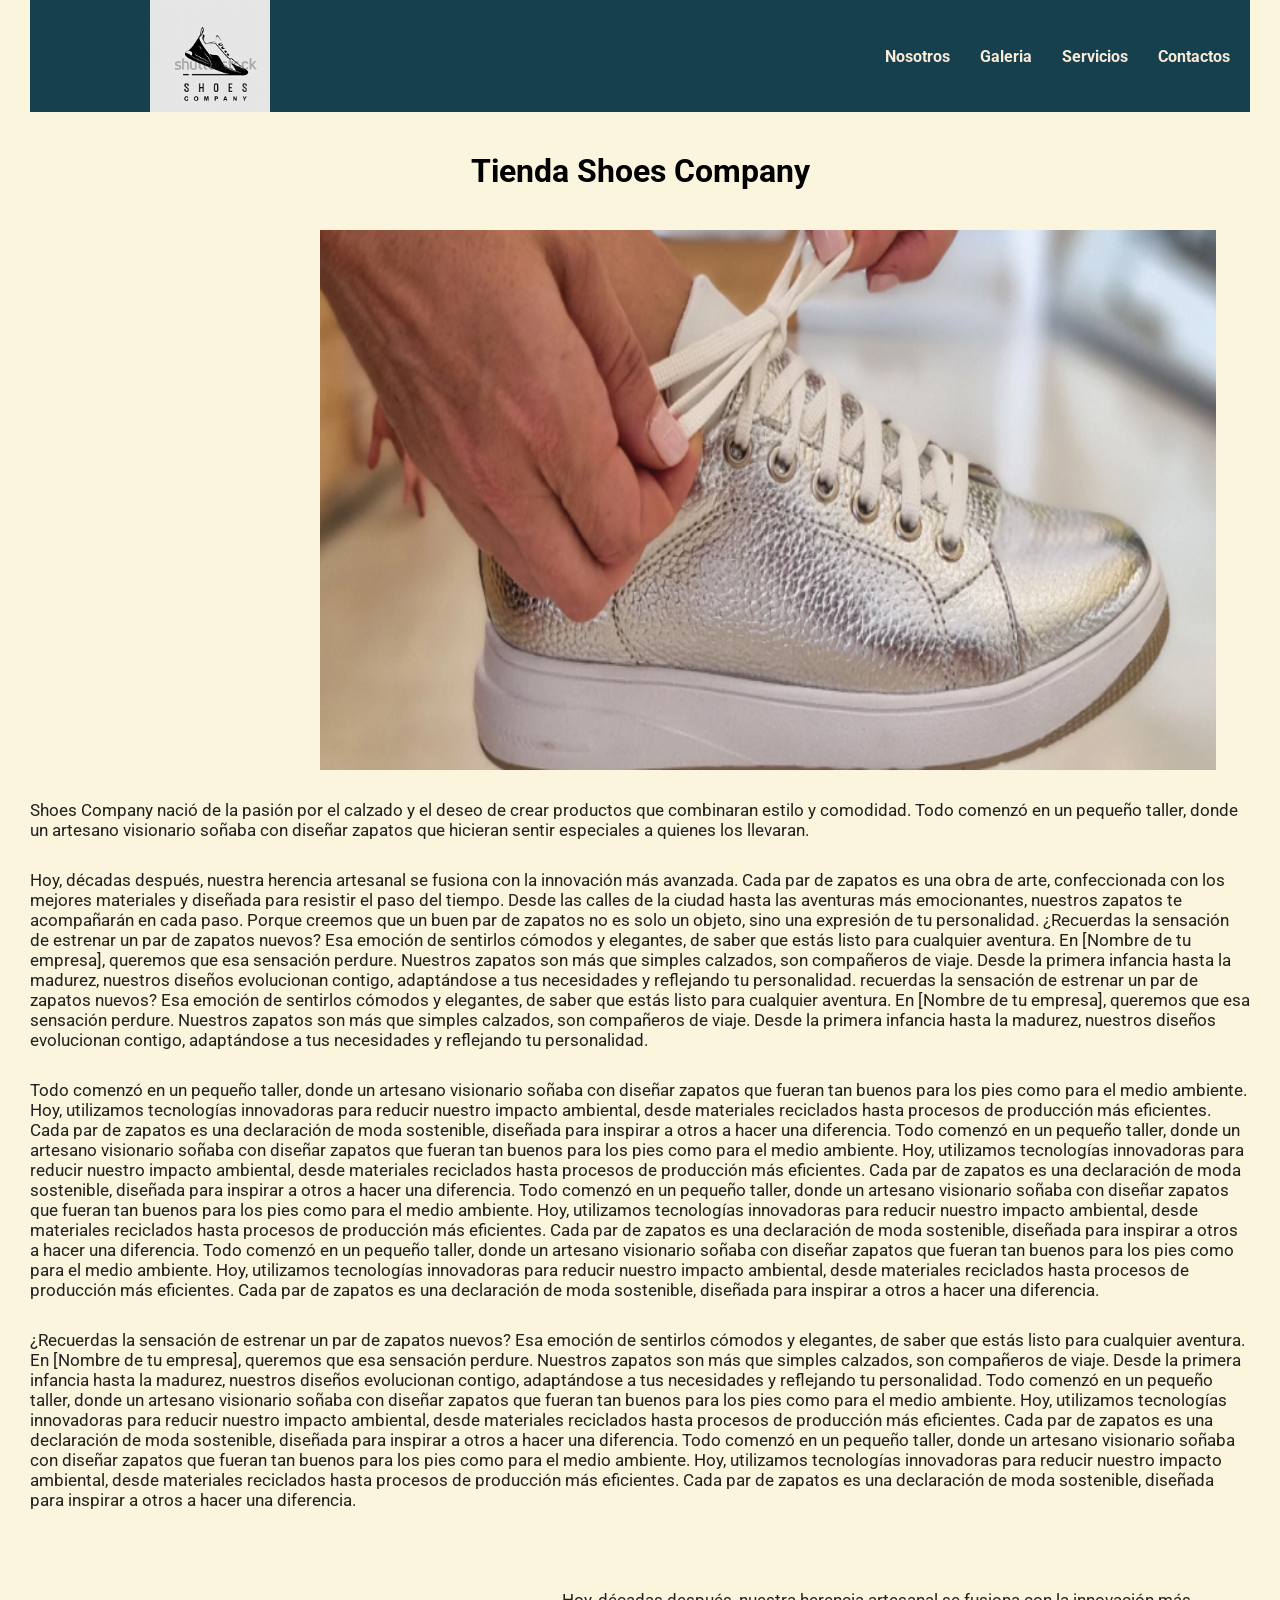
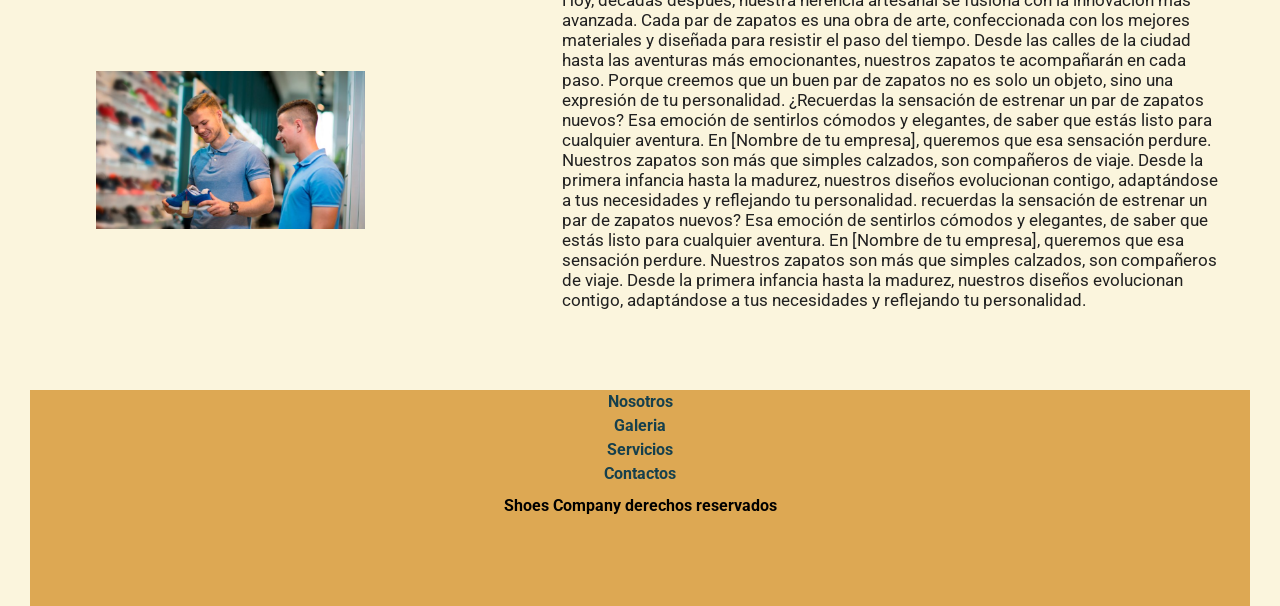
<file: index.html>
<html lang="en">
<head>
    <meta charset="UTF-8">
    <meta name="viewport" content="width=device-width, initial-scale=1.0">
    <title>Shoes Company</title>
    <link rel="stylesheet" href="./css/style.css">
    <link rel="preconnect" href="https://fonts.googleapis.com">
<link rel="preconnect" href="https://fonts.gstatic.com" crossorigin>
<link href="https://fonts.googleapis.com/css2?family=Roboto:ital,wght@0,100..900;1,100..900&display=swap" rel="stylesheet">
</head>
<body>
    <!-- Este es un nuevo Header con una barra de navegacion nueva -->
    <header> 
        <img class="logo" src="../img/logo.png" alt="Logo pagina" />
        <nav>
          <ul>
            <li><a href="./html/nosotros.html">Nosotros</a></li>
            <li><a href="./html/galeria.html">Galeria</a></li> 
            <li><a href="./html/servicios.html">Servicios</a></li>
            <li><a href="./html/contacto.html">Contactos</a></li>
          </ul>
        </nav>
      </header>
         
    </header>

    
    <main>
        <h1>Tienda Shoes Company</h1>
        <div>
            <img src="../img/image-home-1.png" alt="">
          </div>
        <p class="texto-contenido">Shoes Company  nació de la pasión por el calzado y el deseo de crear productos que combinaran estilo y comodidad. Todo comenzó en un pequeño taller, donde un artesano visionario soñaba con diseñar zapatos que hicieran sentir especiales a quienes los llevaran.</p>

            

        <p class="texto-contenido">Hoy, décadas después, nuestra herencia artesanal se fusiona con la innovación más avanzada. Cada par de zapatos es una obra de arte, confeccionada con los mejores materiales y diseñada para resistir el paso del tiempo. Desde las calles de la ciudad hasta las aventuras más emocionantes, nuestros zapatos te acompañarán en cada paso. Porque creemos que un buen par de zapatos no es solo un objeto, sino una expresión de tu personalidad. 
        ¿Recuerdas la sensación de estrenar un par de zapatos nuevos? Esa emoción de sentirlos cómodos y elegantes, de saber que estás listo para cualquier aventura. En [Nombre de tu empresa], queremos que esa sensación perdure. Nuestros zapatos son más que simples calzados, son compañeros de viaje. Desde la primera infancia hasta la madurez, nuestros diseños evolucionan contigo, adaptándose a tus necesidades y reflejando tu personalidad. recuerdas la sensación de estrenar un par de zapatos nuevos? Esa emoción de sentirlos cómodos y elegantes, de saber que estás listo para cualquier aventura. En [Nombre de tu empresa], queremos que esa sensación perdure. Nuestros zapatos son más que simples calzados, son compañeros de viaje. Desde la primera infancia hasta la madurez, nuestros diseños evolucionan contigo, adaptándose a tus necesidades y reflejando tu personalidad. </p>

            
            

        <p class="texto-contenido">Todo comenzó en un pequeño taller, donde un artesano visionario soñaba con diseñar zapatos que fueran tan buenos para los pies como para el medio ambiente. Hoy, utilizamos tecnologías innovadoras para reducir nuestro impacto ambiental, desde materiales reciclados hasta procesos de producción más eficientes. Cada par de zapatos es una declaración de moda sostenible, diseñada para inspirar a otros a hacer una diferencia. 
            Todo comenzó en un pequeño taller, donde un artesano visionario soñaba con diseñar zapatos que fueran tan buenos para los pies como para el medio ambiente. Hoy, utilizamos tecnologías innovadoras para reducir nuestro impacto ambiental, desde materiales reciclados hasta procesos de producción más eficientes. Cada par de zapatos es una declaración de moda sostenible, diseñada para inspirar a otros a hacer una diferencia.
            Todo comenzó en un pequeño taller, donde un artesano visionario soñaba con diseñar zapatos que fueran tan buenos para los pies como para el medio ambiente. Hoy, utilizamos tecnologías innovadoras para reducir nuestro impacto ambiental, desde materiales reciclados hasta procesos de producción más eficientes. Cada par de zapatos es una declaración de moda sostenible, diseñada para inspirar a otros a hacer una diferencia.
            Todo comenzó en un pequeño taller, donde un artesano visionario soñaba con diseñar zapatos que fueran tan buenos para los pies como para el medio ambiente. Hoy, utilizamos tecnologías innovadoras para reducir nuestro impacto ambiental, desde materiales reciclados hasta procesos de producción más eficientes. Cada par de zapatos es una declaración de moda sostenible, diseñada para inspirar a otros a hacer una diferencia. </p>

        <p class="texto-contenido"> ¿Recuerdas la sensación de estrenar un par de zapatos nuevos? Esa emoción de sentirlos cómodos y elegantes, de saber que estás listo para cualquier aventura. En [Nombre de tu empresa], queremos que esa sensación perdure. Nuestros zapatos son más que simples calzados, son compañeros de viaje. Desde la primera infancia hasta la madurez, nuestros diseños evolucionan contigo, adaptándose a tus necesidades y reflejando tu personalidad. 
            Todo comenzó en un pequeño taller, donde un artesano visionario soñaba con diseñar zapatos que fueran tan buenos para los pies como para el medio ambiente. Hoy, utilizamos tecnologías innovadoras para reducir nuestro impacto ambiental, desde materiales reciclados hasta procesos de producción más eficientes. Cada par de zapatos es una declaración de moda sostenible, diseñada para inspirar a otros a hacer una diferencia.
            Todo comenzó en un pequeño taller, donde un artesano visionario soñaba con diseñar zapatos que fueran tan buenos para los pies como para el medio ambiente. Hoy, utilizamos tecnologías innovadoras para reducir nuestro impacto ambiental, desde materiales reciclados hasta procesos de producción más eficientes. Cada par de zapatos es una declaración de moda sostenible, diseñada para inspirar a otros a hacer una diferencia.
           

        </p>
       
    
    </main>
    <section class="container">
        <div class="imagen-section">
            <img src="../img/imagen de pagina nosotros 1.png" alt="nosotros" srcset="">
           
        </div>
        <div class="contenido"><p class="texto-contenido">Hoy, décadas después, nuestra herencia artesanal se fusiona con la innovación más avanzada. Cada par de zapatos es una obra de arte, confeccionada con los mejores materiales y diseñada para resistir el paso del tiempo. Desde las calles de la ciudad hasta las aventuras más emocionantes, nuestros zapatos te acompañarán en cada paso. Porque creemos que un buen par de zapatos no es solo un objeto, sino una expresión de tu personalidad. 
            ¿Recuerdas la sensación de estrenar un par de zapatos nuevos? Esa emoción de sentirlos cómodos y elegantes, de saber que estás listo para cualquier aventura. En [Nombre de tu empresa], queremos que esa sensación perdure. Nuestros zapatos son más que simples calzados, son compañeros de viaje. Desde la primera infancia hasta la madurez, nuestros diseños evolucionan contigo, adaptándose a tus necesidades y reflejando tu personalidad. recuerdas la sensación de estrenar un par de zapatos nuevos? Esa emoción de sentirlos cómodos y elegantes, de saber que estás listo para cualquier aventura. En [Nombre de tu empresa], queremos que esa sensación perdure. Nuestros zapatos son más que simples calzados, son compañeros de viaje. Desde la primera infancia hasta la madurez, nuestros diseños evolucionan contigo, adaptándose a tus necesidades y reflejando tu personalidad. </p>
            </div>
               
    </section>

    <footer> <!-- se mejora el footer -->
        <ul>
            <li><a href="./html/nosotros.html">Nosotros</a></li>
            <li><a href="./html/galeria.html">Galeria</a></li> 
            <li><a href="./html/servicios.html">Servicios</a></li>
            <li><a href="./html/contacto.html">Contactos</a></li>
          </ul>
          <span> Shoes Company derechos reservados</span>
    </footer>
</body>

</html>
</file>
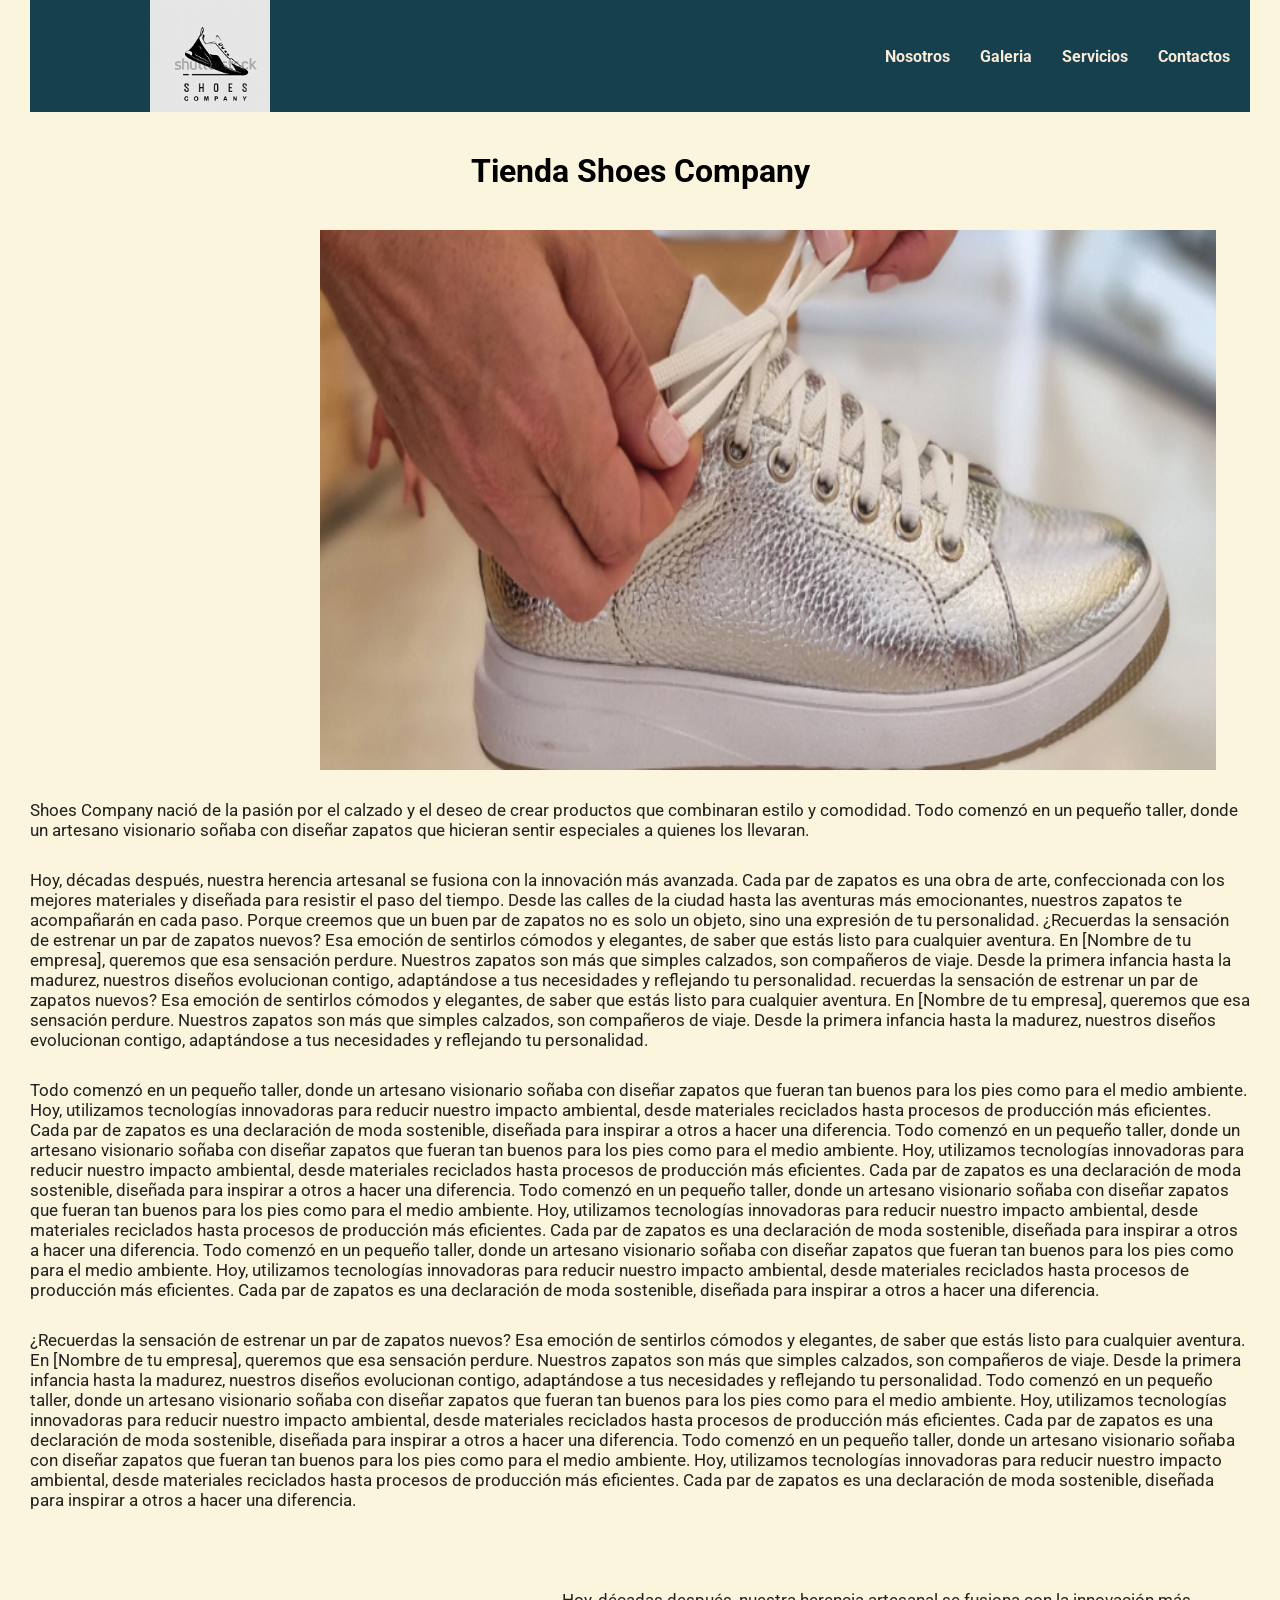
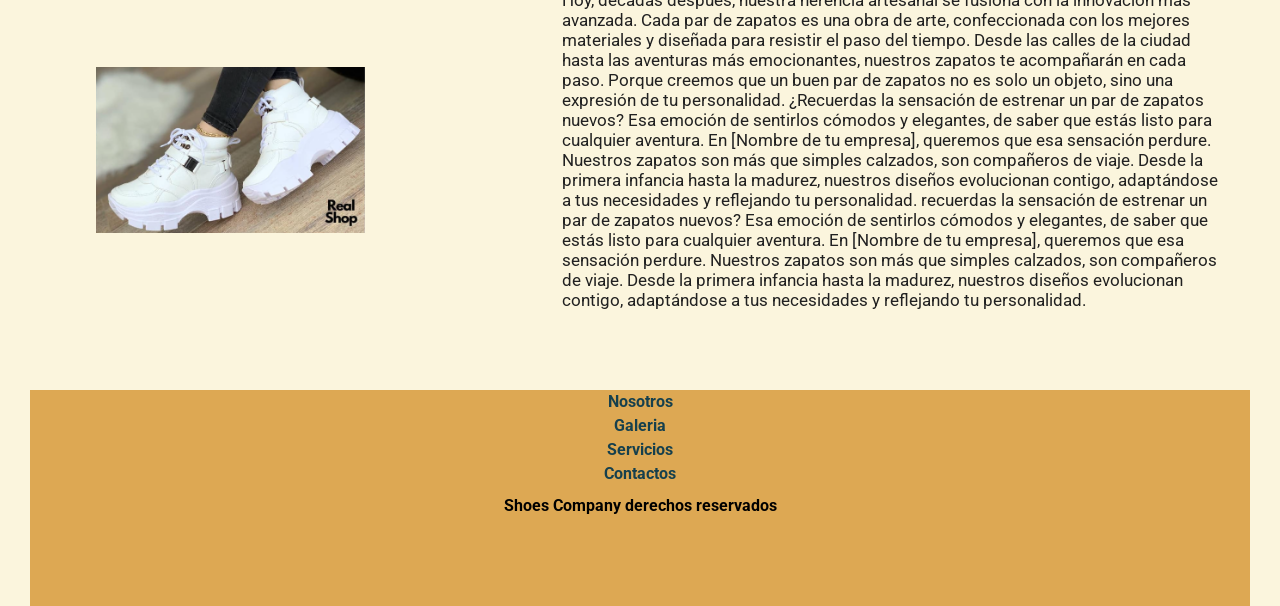
<file: entrega 2/index.html>
<html lang="en">
<head>
    <meta charset="UTF-8">
    <meta name="viewport" content="width=device-width, initial-scale=1.0">
    <title>Shoes Company</title>
    <link rel="stylesheet" href="./css/style.css">
    <link rel="preconnect" href="https://fonts.googleapis.com">
<link rel="preconnect" href="https://fonts.gstatic.com" crossorigin>
<link href="https://fonts.googleapis.com/css2?family=Roboto:ital,wght@0,100..900;1,100..900&display=swap" rel="stylesheet">
</head>
<body>
    <!-- Este es un nuevo Header con una barra de navegacion nueva -->
    <header> 
        <img class="logo" src="./img/logo.png" alt="Logo pagina" />
        <nav>
          <ul>
            <li><a href="./html/nosotros.html">Nosotros</a></li>
            <li><a href="./html/galeria.html">Galeria</a></li> 
            <li><a href="./html/servicios.html">Servicios</a></li>
            <li><a href="./html/contacto.html">Contactos</a></li>
          </ul>
        </nav>
      </header>
         
    </header>

    
    <main>
        <h1>Tienda Shoes Company</h1>
        <div>
            <img src="img/image-home-1.png" alt="">
          </div>
        <p class="texto-contenido">Shoes Company  nació de la pasión por el calzado y el deseo de crear productos que combinaran estilo y comodidad. Todo comenzó en un pequeño taller, donde un artesano visionario soñaba con diseñar zapatos que hicieran sentir especiales a quienes los llevaran.</p>

            

        <p class="texto-contenido">Hoy, décadas después, nuestra herencia artesanal se fusiona con la innovación más avanzada. Cada par de zapatos es una obra de arte, confeccionada con los mejores materiales y diseñada para resistir el paso del tiempo. Desde las calles de la ciudad hasta las aventuras más emocionantes, nuestros zapatos te acompañarán en cada paso. Porque creemos que un buen par de zapatos no es solo un objeto, sino una expresión de tu personalidad. 
        ¿Recuerdas la sensación de estrenar un par de zapatos nuevos? Esa emoción de sentirlos cómodos y elegantes, de saber que estás listo para cualquier aventura. En [Nombre de tu empresa], queremos que esa sensación perdure. Nuestros zapatos son más que simples calzados, son compañeros de viaje. Desde la primera infancia hasta la madurez, nuestros diseños evolucionan contigo, adaptándose a tus necesidades y reflejando tu personalidad. recuerdas la sensación de estrenar un par de zapatos nuevos? Esa emoción de sentirlos cómodos y elegantes, de saber que estás listo para cualquier aventura. En [Nombre de tu empresa], queremos que esa sensación perdure. Nuestros zapatos son más que simples calzados, son compañeros de viaje. Desde la primera infancia hasta la madurez, nuestros diseños evolucionan contigo, adaptándose a tus necesidades y reflejando tu personalidad. </p>

            
            

        <p class="texto-contenido">Todo comenzó en un pequeño taller, donde un artesano visionario soñaba con diseñar zapatos que fueran tan buenos para los pies como para el medio ambiente. Hoy, utilizamos tecnologías innovadoras para reducir nuestro impacto ambiental, desde materiales reciclados hasta procesos de producción más eficientes. Cada par de zapatos es una declaración de moda sostenible, diseñada para inspirar a otros a hacer una diferencia. 
            Todo comenzó en un pequeño taller, donde un artesano visionario soñaba con diseñar zapatos que fueran tan buenos para los pies como para el medio ambiente. Hoy, utilizamos tecnologías innovadoras para reducir nuestro impacto ambiental, desde materiales reciclados hasta procesos de producción más eficientes. Cada par de zapatos es una declaración de moda sostenible, diseñada para inspirar a otros a hacer una diferencia.
            Todo comenzó en un pequeño taller, donde un artesano visionario soñaba con diseñar zapatos que fueran tan buenos para los pies como para el medio ambiente. Hoy, utilizamos tecnologías innovadoras para reducir nuestro impacto ambiental, desde materiales reciclados hasta procesos de producción más eficientes. Cada par de zapatos es una declaración de moda sostenible, diseñada para inspirar a otros a hacer una diferencia.
            Todo comenzó en un pequeño taller, donde un artesano visionario soñaba con diseñar zapatos que fueran tan buenos para los pies como para el medio ambiente. Hoy, utilizamos tecnologías innovadoras para reducir nuestro impacto ambiental, desde materiales reciclados hasta procesos de producción más eficientes. Cada par de zapatos es una declaración de moda sostenible, diseñada para inspirar a otros a hacer una diferencia. </p>

        <p class="texto-contenido"> ¿Recuerdas la sensación de estrenar un par de zapatos nuevos? Esa emoción de sentirlos cómodos y elegantes, de saber que estás listo para cualquier aventura. En [Nombre de tu empresa], queremos que esa sensación perdure. Nuestros zapatos son más que simples calzados, son compañeros de viaje. Desde la primera infancia hasta la madurez, nuestros diseños evolucionan contigo, adaptándose a tus necesidades y reflejando tu personalidad. 
            Todo comenzó en un pequeño taller, donde un artesano visionario soñaba con diseñar zapatos que fueran tan buenos para los pies como para el medio ambiente. Hoy, utilizamos tecnologías innovadoras para reducir nuestro impacto ambiental, desde materiales reciclados hasta procesos de producción más eficientes. Cada par de zapatos es una declaración de moda sostenible, diseñada para inspirar a otros a hacer una diferencia.
            Todo comenzó en un pequeño taller, donde un artesano visionario soñaba con diseñar zapatos que fueran tan buenos para los pies como para el medio ambiente. Hoy, utilizamos tecnologías innovadoras para reducir nuestro impacto ambiental, desde materiales reciclados hasta procesos de producción más eficientes. Cada par de zapatos es una declaración de moda sostenible, diseñada para inspirar a otros a hacer una diferencia.
           

        </p>
       
    
    </main>
    <section class="container">
        <div class="imagen-section">
            <img src="/entrega 2/img/imagen-ome2.png" alt="zapas" srcset="">
           
        </div>
        <div class="contenido"><p class="texto-contenido">Hoy, décadas después, nuestra herencia artesanal se fusiona con la innovación más avanzada. Cada par de zapatos es una obra de arte, confeccionada con los mejores materiales y diseñada para resistir el paso del tiempo. Desde las calles de la ciudad hasta las aventuras más emocionantes, nuestros zapatos te acompañarán en cada paso. Porque creemos que un buen par de zapatos no es solo un objeto, sino una expresión de tu personalidad. 
            ¿Recuerdas la sensación de estrenar un par de zapatos nuevos? Esa emoción de sentirlos cómodos y elegantes, de saber que estás listo para cualquier aventura. En [Nombre de tu empresa], queremos que esa sensación perdure. Nuestros zapatos son más que simples calzados, son compañeros de viaje. Desde la primera infancia hasta la madurez, nuestros diseños evolucionan contigo, adaptándose a tus necesidades y reflejando tu personalidad. recuerdas la sensación de estrenar un par de zapatos nuevos? Esa emoción de sentirlos cómodos y elegantes, de saber que estás listo para cualquier aventura. En [Nombre de tu empresa], queremos que esa sensación perdure. Nuestros zapatos son más que simples calzados, son compañeros de viaje. Desde la primera infancia hasta la madurez, nuestros diseños evolucionan contigo, adaptándose a tus necesidades y reflejando tu personalidad. </p>
            </div>
               
    </section>

    <footer> <!-- se mejora el footer -->
        <ul>
            <li><a href="./html/nosotros.html">Nosotros</a></li>
            <li><a href="./html/galeria.html">Galeria</a></li> 
            <li><a href="./html/servicios.html">Servicios</a></li>
            <li><a href="./html/contacto.html">Contactos</a></li>
          </ul>
          <span> Shoes Company derechos reservados</span>
    </footer>
</body>

</html>
</file>
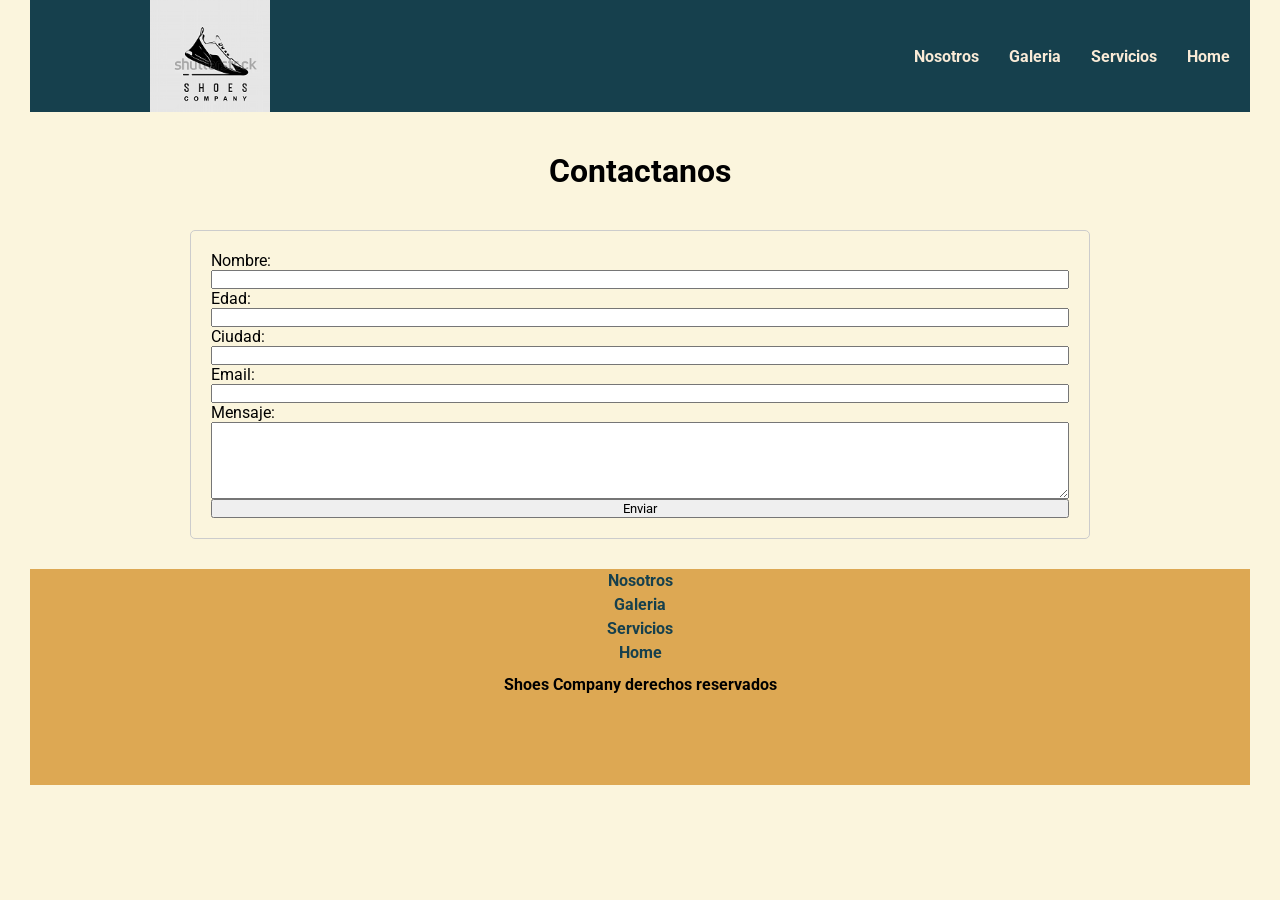
<file: html/contacto.html>
<html lang="en">
  <head>
    <meta charset="UTF-8" />
    <meta name="viewport" content="width=device-width, initial-scale=1.0" />
    <title>Contacto</title>
    <link rel="stylesheet" href="../css/style.css" />
    <link rel="preconnect" href="https://fonts.googleapis.com" />
    <link rel="preconnect" href="https://fonts.gstatic.com" crossorigin />
    <link
      href="https://fonts.googleapis.com/css2?family=Roboto:ital,wght@0,100..900;1,100..900&display=swap"
      rel="stylesheet"
    />
  </head>
  <body>
    <header>
      <img class="logo" src="../img/logo.png" alt="Logo pagina" />
      <nav>
        <ul>
          <li><a href="../html/nosotros.html">Nosotros</a></li>
          <li><a href="../html/galeria.html">Galeria</a></li>
          <li><a href="../html/servicios.html">Servicios</a></li>
          <li><a href="../index.html">Home</a></li>
        </ul>
      </nav>
    </header>

    <main>
      <h1>Contactanos</h1>
      <form action="submit.php" method="post">
        <label for="nombre">Nombre:</label>
        <input type="text" id="nombre" name="nombre" required />

        <label for="edad">Edad:</label>
        <input type="number" id="edad" name="edad" required />

        <label for="ciudad">Ciudad:</label>
        <input type="text" id="ciudad" name="ciudad" required />

        <label for="email">Email:</label>
        <input type="email" id="email" name="email" required />

        <label for="mensaje">Mensaje:</label>
        <textarea
          id="mensaje"
          name="mensaje"
          rows="5"
          cols="40"
          required
        ></textarea>

        <button type="submit">Enviar</button>
      </form>
    </main>
    <footer>
      <ul>
        <li><a href="../html/nosotros.html">Nosotros</a></li>
        <li><a href="../html/galeria.html">Galeria</a></li>
        <li><a href="../html/servicios.html">Servicios</a></li>
        <li><a href="../index.html">Home</a></li>
      </ul>
      <span> Shoes Company derechos reservados</span>
    </footer>
  </body>
</html>
</file>
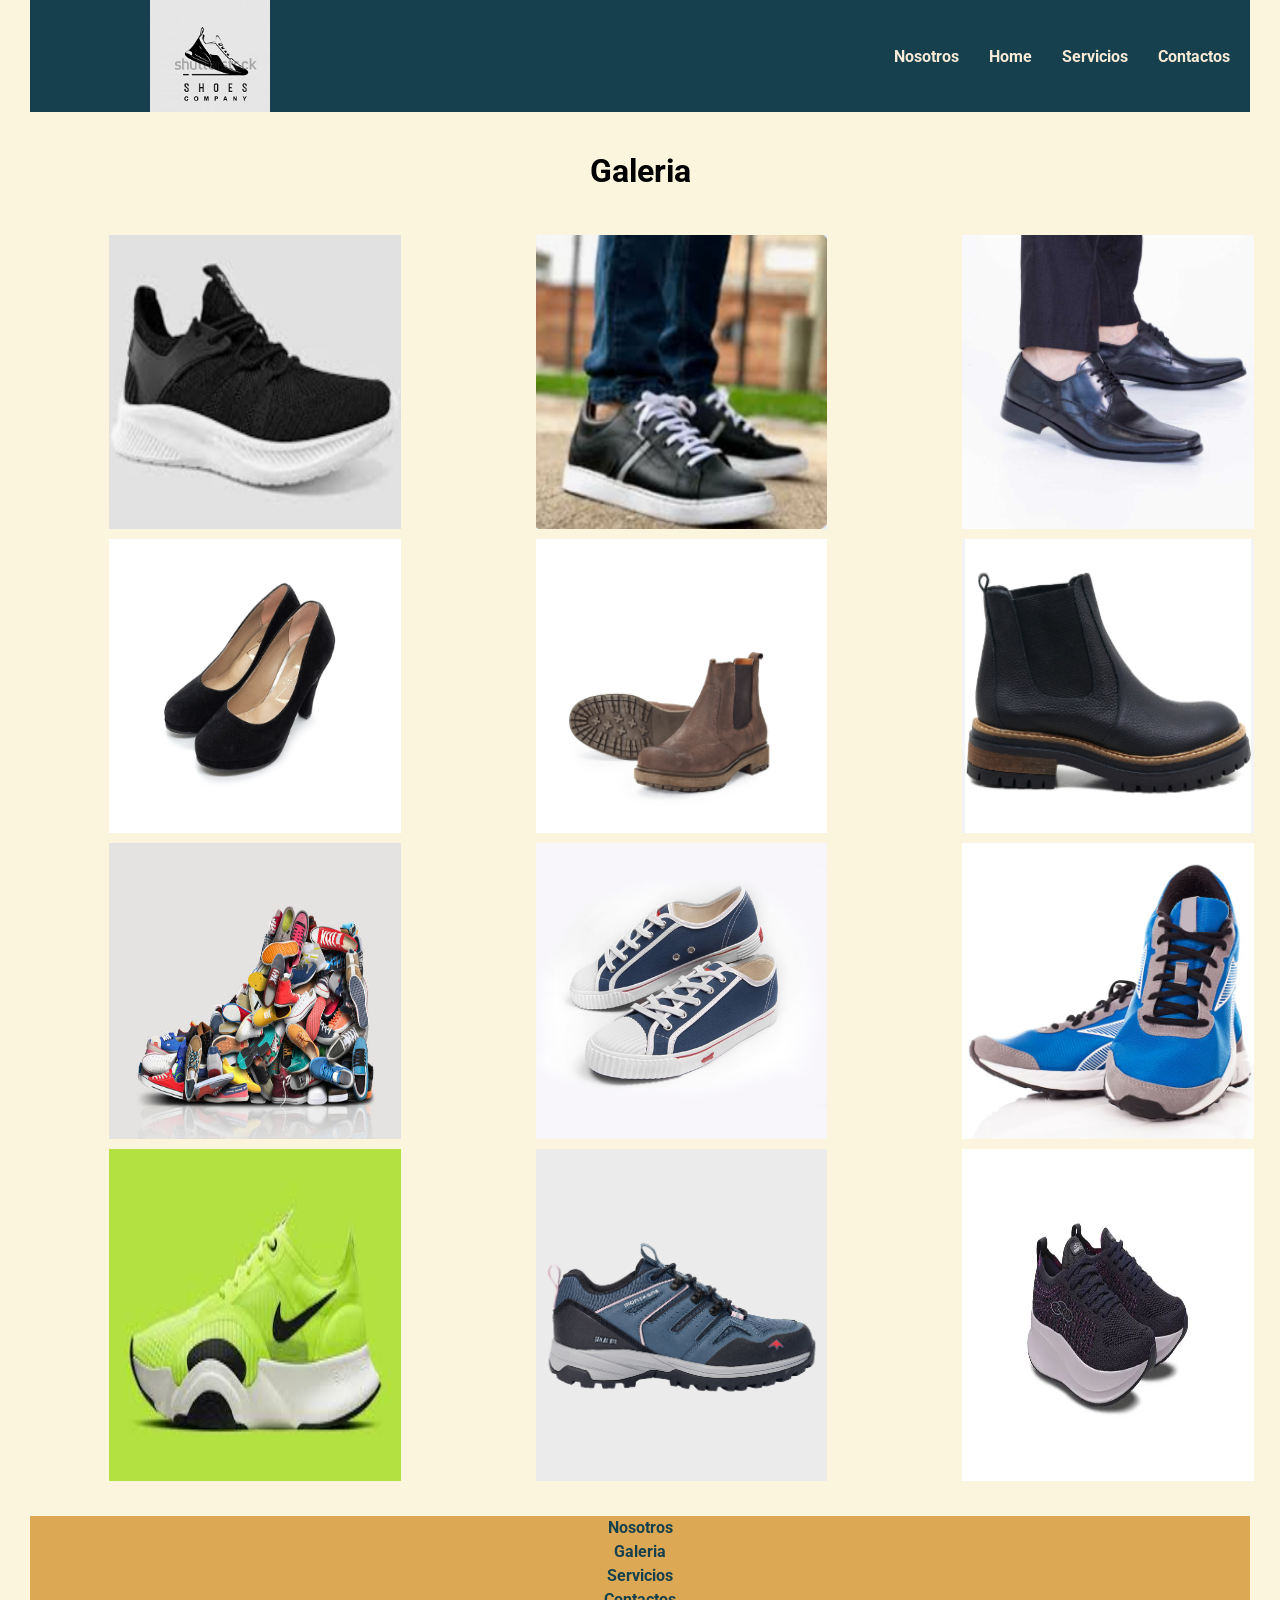
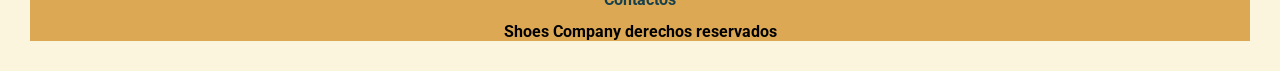
<file: html/galeria.html>
<!DOCTYPE html>
<html lang="en">
  <head>
    <meta charset="UTF-8" />
    <meta name="viewport" content="width=device-width, initial-scale=1.0" />
    <title>Galeria</title>
    <link rel="stylesheet" href="../css/style.css" />
    <link rel="preconnect" href="https://fonts.googleapis.com" />
    <link rel="preconnect" href="https://fonts.gstatic.com" crossorigin />
    <link
      href="https://fonts.googleapis.com/css2?family=Roboto:ital,wght@0,100..900;1,100..900&display=swap"
      rel="stylesheet"
    />
  </head>

  <body>
    <header>
      <img class="logo" src="../img/logo.png" alt="Logo pagina" />
      <nav>
        <ul>
          <li><a href="../html/nosotros.html">Nosotros</a></li>
          <li><a href="../index.html">Home</a></li>
          <li><a href="../html/servicios.html">Servicios</a></li>
          <li><a href="../html/contacto.html">Contactos</a></li>
        </ul>
      </nav>
    </header>

<h1>Galeria </h1>


    <section class="calzado">
        <div class="contenedor-grid">
            <article class="calzado-columna">
      <img src="../img/galeria-1.png"/>
    </article>
    
    
    <article class="calzado-columna">
        <img src="../img/galeria-2.png"/>
      </article>

      <article class="calzado-columna">
        <img src="../img/galeria-3.png"/>
      </article>


      <article class="calzado-columna">
        <img src="../img/galeria-4.png"/>
      </article>

      <article class="calzado-columna">
        <img src="../img/galeria-5.png"/>
      </article>

      <article class="calzado-columna">
        <img src="../img/galeria-6.png"/>
      </article>

      <article class="calzado-columna">
        <img src="../img/galeria-7.png"/>
      </article>

      <article class="calzado-columna">
        <img src="../img/galeria-8.png"/>
      </article>

      <article class="calzado-columna">
        <img src="../img/galeria-9.png"/>
      </article>

      <article class="calzado-columna">
        <img src="../img/galeria-10.png"/>
      </article>

      <article class="calzado-columna">
        <img src="../img/galeria-11.png"/>
      </article>

      <article class="calzado-columna">
        <img src="../img/galeria-12.png"/>
      </article>

    </article>
    </div>
    </section>
  </body>
  <footer>
    <ul>
      <li><a href="./html/nosotros.html">Nosotros</a></li>
      <li><a href="./html/galeria.html">Galeria</a></li>
      <li><a href="./html/servicios.html">Servicios</a></li>
      <li><a href="./html/contacto.html">Contactos</a></li>
    </ul>
    <span> Shoes Company derechos reservados</span>
  </footer>
</html>
</file>
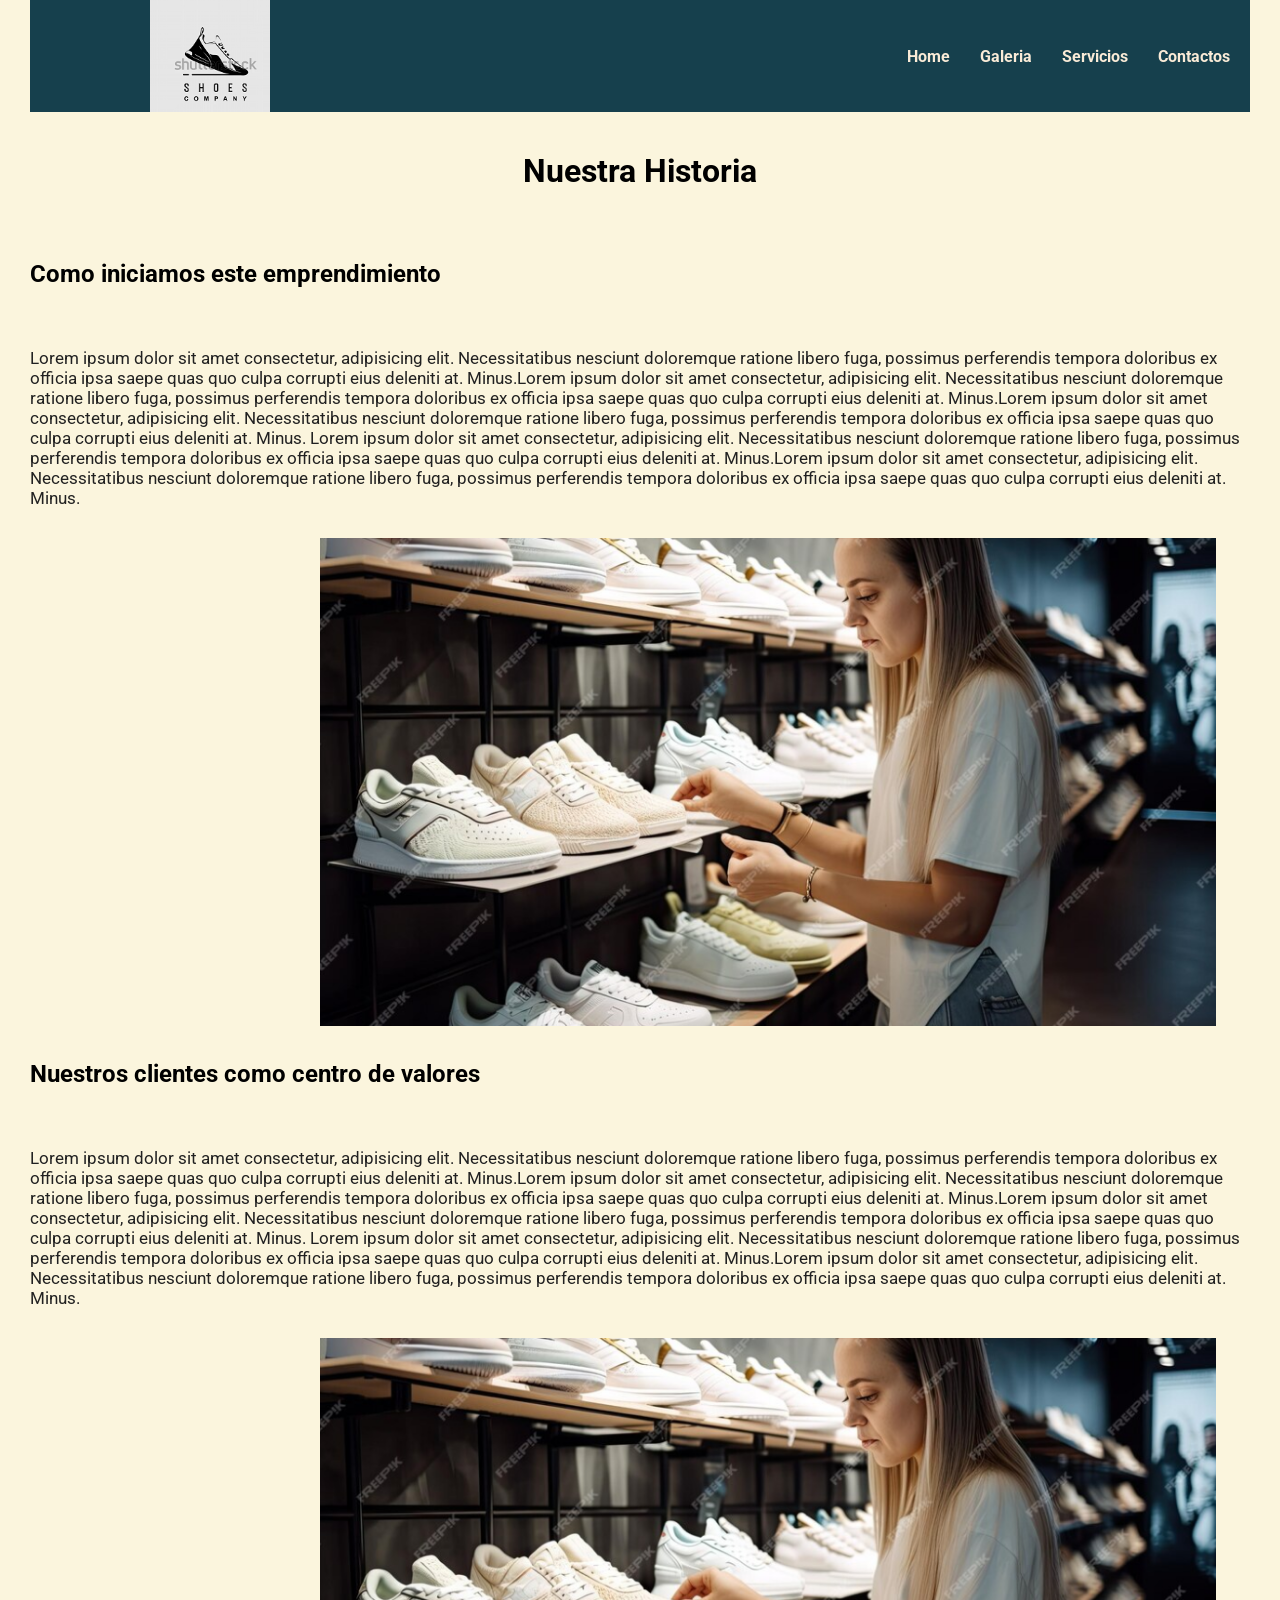
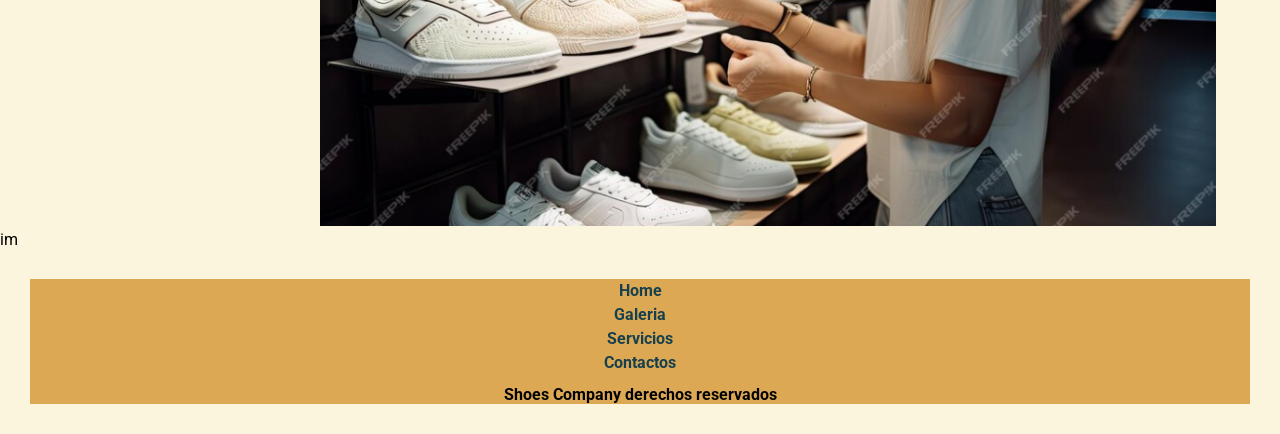
<file: html/nosotros.html>
<!DOCTYPE html>
<html lang="en">
  <head>
    <meta charset="UTF-8" />
    <meta name="viewport" content="width=device-width, initial-scale=1.0" />
    <title>Nosotros</title>
    <link rel="stylesheet" href="../css/style.css" />
    <link rel="preconnect" href="https://fonts.googleapis.com" />
    <link rel="preconnect" href="https://fonts.gstatic.com" crossorigin />
    <link
      href="https://fonts.googleapis.com/css2?family=Roboto:ital,wght@0,100..900;1,100..900&display=swap"
      rel="stylesheet"
    />
  </head>

  <header>
    <img class="logo" src="../img/logo.png" alt="Logo pagina" />
    <nav>
      <ul>
        <li><a href="../index.html">Home</a></li>
        <li><a href="../html/galeria.html">Galeria</a></li>
        <li><a href="../html/servicios.html">Servicios</a></li>
        <li><a href="../html/contacto.html">Contactos</a></li>
      </ul>
    </nav>
  </header>
    <h1>Nuestra Historia</h1>

    <h2>Como iniciamos este emprendimiento</h2>
    <section>
      <p class="texto-contenido">
        Lorem ipsum dolor sit amet consectetur, adipisicing elit. Necessitatibus
        nesciunt doloremque ratione libero fuga, possimus perferendis tempora
        doloribus ex officia ipsa saepe quas quo culpa corrupti eius deleniti
        at. Minus.Lorem ipsum dolor sit amet consectetur, adipisicing elit.
        Necessitatibus nesciunt doloremque ratione libero fuga, possimus
        perferendis tempora doloribus ex officia ipsa saepe quas quo culpa
        corrupti eius deleniti at. Minus.Lorem ipsum dolor sit amet consectetur,
        adipisicing elit. Necessitatibus nesciunt doloremque ratione libero
        fuga, possimus perferendis tempora doloribus ex officia ipsa saepe quas
        quo culpa corrupti eius deleniti at. Minus. Lorem ipsum dolor sit amet
        consectetur, adipisicing elit. Necessitatibus nesciunt doloremque
        ratione libero fuga, possimus perferendis tempora doloribus ex officia
        ipsa saepe quas quo culpa corrupti eius deleniti at. Minus.Lorem ipsum
        dolor sit amet consectetur, adipisicing elit. Necessitatibus nesciunt
        doloremque ratione libero fuga, possimus perferendis tempora doloribus
        ex officia ipsa saepe quas quo culpa corrupti eius deleniti at. Minus.
      </p>
      <img
        src="../img/imagen-nosotros 2.png"
        alt="Nuestro personal de la tienda"
      />

      <h2>Nuestros clientes como centro de valores</h2>
    </section>
    <section>
      <p class="texto-contenido">
        Lorem ipsum dolor sit amet consectetur, adipisicing elit. Necessitatibus
        nesciunt doloremque ratione libero fuga, possimus perferendis tempora
        doloribus ex officia ipsa saepe quas quo culpa corrupti eius deleniti
        at. Minus.Lorem ipsum dolor sit amet consectetur, adipisicing elit.
        Necessitatibus nesciunt doloremque ratione libero fuga, possimus
        perferendis tempora doloribus ex officia ipsa saepe quas quo culpa
        corrupti eius deleniti at. Minus.Lorem ipsum dolor sit amet consectetur,
        adipisicing elit. Necessitatibus nesciunt doloremque ratione libero
        fuga, possimus perferendis tempora doloribus ex officia ipsa saepe quas
        quo culpa corrupti eius deleniti at. Minus. Lorem ipsum dolor sit amet
        consectetur, adipisicing elit. Necessitatibus nesciunt doloremque
        ratione libero fuga, possimus perferendis tempora doloribus ex officia
        ipsa saepe quas quo culpa corrupti eius deleniti at. Minus.Lorem ipsum
        dolor sit amet consectetur, adipisicing elit. Necessitatibus nesciunt
        doloremque ratione libero fuga, possimus perferendis tempora doloribus
        ex officia ipsa saepe quas quo culpa corrupti eius deleniti at. Minus.
      </p>
      <img
        src="../img/imagen-nosotros 2.png"
        alt="Nuestros clientes como prioridad"
      />
    </section>

    <section>im</section>
  </body>
  <footer> <!-- se mejora el footer -->
    <ul>
        <li><a href="../index.html">Home</a></li>
        <li><a href="../html/galeria.html">Galeria</a></li> 
        <li><a href="../html/servicios.html">Servicios</a></li>
        <li><a href="../html/contacto.html">Contactos</a></li>
      </ul>
      <span> Shoes Company derechos reservados</span>
</footer>
</body>

</html>
</file>
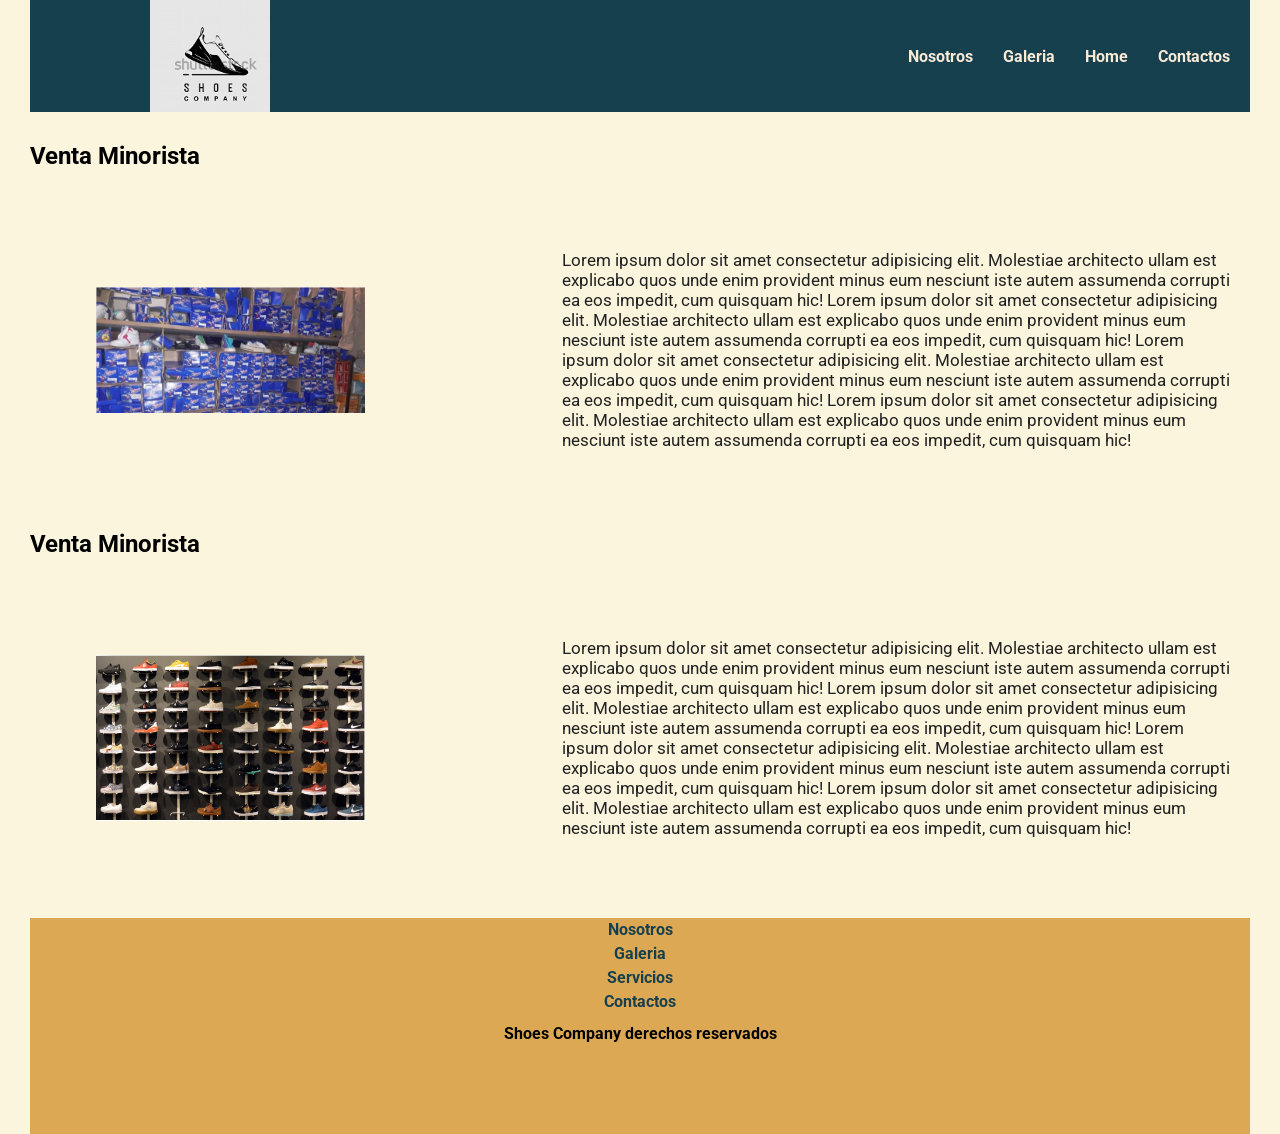
<file: html/servicios.html>
<html lang="en">
  <head>
    <meta charset="UTF-8" />
    <meta name="viewport" content="width=device-width, initial-scale=1.0" />
    <title>Servicios</title>
    <link rel="stylesheet" href="../css/style.css" />
    <link rel="preconnect" href="https://fonts.googleapis.com" />
    <link rel="preconnect" href="https://fonts.gstatic.com" crossorigin />
    <link
      href="https://fonts.googleapis.com/css2?family=Roboto:ital,wght@0,100..900;1,100..900&display=swap"
      rel="stylesheet"
    />
  </head>
  <body>
    <header>
      <img class="logo" src="../img/logo.png" alt="Logo pagina" />
      <nav>
        <ul>
          <li><a href="../html/nosotros.html">Nosotros</a></li>
          <li><a href="../html/galeria.html">Galeria</a></li>
          <li><a href="../index.html">Home</a></li>
          <li><a href="../html/contacto.html">Contactos</a></li>
        </ul>
      </nav>
    </header>
    <main>
      <h2>Venta Minorista</h2>
      <section class="container">
        <div class="imagen-section">
          <img src="../img/Servicios-1.png" alt="servicios1" />
        </div>
        <div class="contenido">
          <p class="texto-contenido">
            Lorem ipsum dolor sit amet consectetur adipisicing elit. Molestiae
            architecto ullam est explicabo quos unde enim provident minus eum
            nesciunt iste autem assumenda corrupti ea eos impedit, cum quisquam
            hic! Lorem ipsum dolor sit amet consectetur adipisicing elit.
            Molestiae architecto ullam est explicabo quos unde enim provident
            minus eum nesciunt iste autem assumenda corrupti ea eos impedit, cum
            quisquam hic! Lorem ipsum dolor sit amet consectetur adipisicing
            elit. Molestiae architecto ullam est explicabo quos unde enim
            provident minus eum nesciunt iste autem assumenda corrupti ea eos
            impedit, cum quisquam hic! Lorem ipsum dolor sit amet consectetur
            adipisicing elit. Molestiae architecto ullam est explicabo quos unde
            enim provident minus eum nesciunt iste autem assumenda corrupti ea
            eos impedit, cum quisquam hic!
          </p>
        </div>
      </section>
    </main>
    <h2>Venta Minorista</h2>
    <section class="container">
      <div class="imagen-section">
        <img src="../img/Servicios 2.png" alt="zapas" srcset="" />
      </div>
      <div class="contenido">
        <p class="texto-contenido">
          Lorem ipsum dolor sit amet consectetur adipisicing elit. Molestiae
          architecto ullam est explicabo quos unde enim provident minus eum
          nesciunt iste autem assumenda corrupti ea eos impedit, cum quisquam
          hic! Lorem ipsum dolor sit amet consectetur adipisicing elit.
          Molestiae architecto ullam est explicabo quos unde enim provident
          minus eum nesciunt iste autem assumenda corrupti ea eos impedit, cum
          quisquam hic! Lorem ipsum dolor sit amet consectetur adipisicing elit.
          Molestiae architecto ullam est explicabo quos unde enim provident
          minus eum nesciunt iste autem assumenda corrupti ea eos impedit, cum
          quisquam hic! Lorem ipsum dolor sit amet consectetur adipisicing elit.
          Molestiae architecto ullam est explicabo quos unde enim provident
          minus eum nesciunt iste autem assumenda corrupti ea eos impedit, cum
          quisquam hic!
        </p>
      </div>
    </section>
  </body>
  <footer>
    <ul>
      <li><a href="./html/nosotros.html">Nosotros</a></li>
      <li><a href="./html/galeria.html">Galeria</a></li>
      <li><a href="./html/servicios.html">Servicios</a></li>
      <li><a href="./html/contacto.html">Contactos</a></li>
    </ul>
    <span> Shoes Company derechos reservados</span>
  </footer>
</html>
</file>
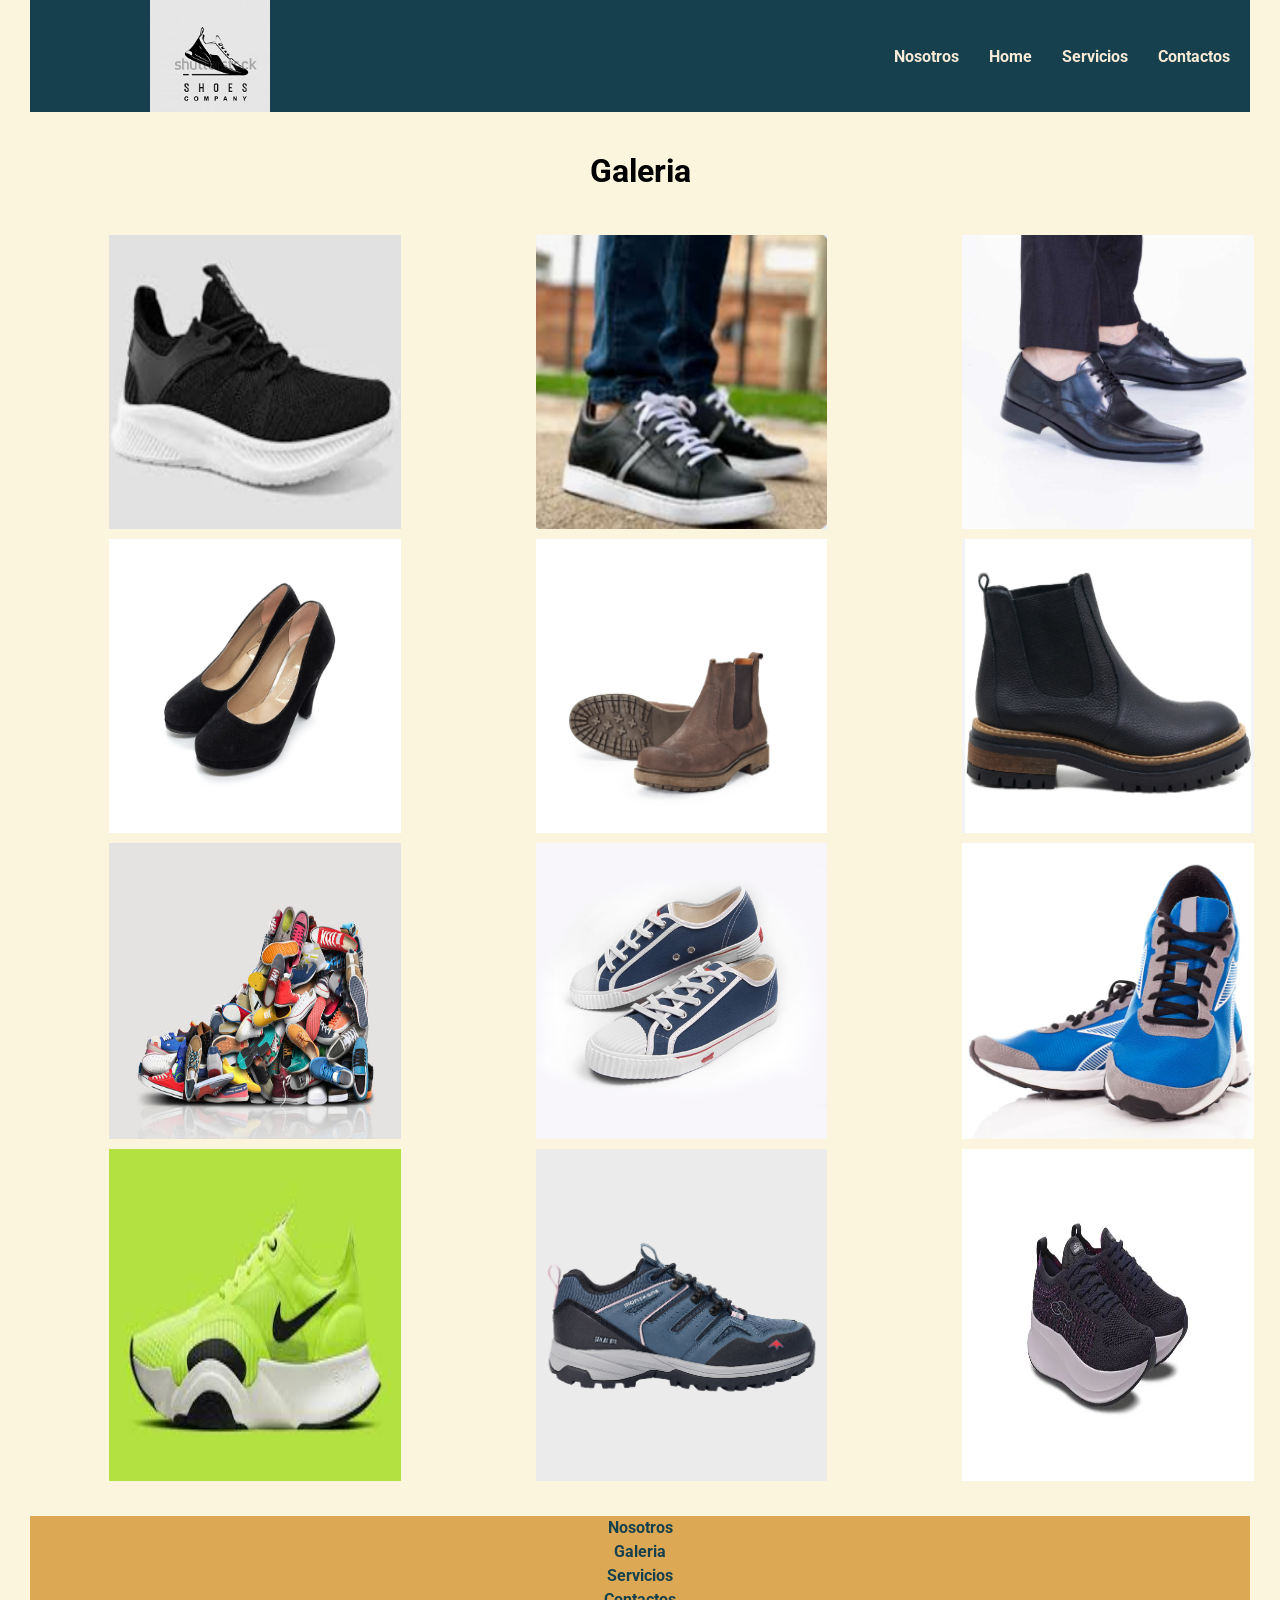
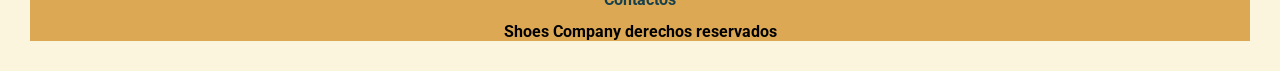
<file: entrega 2/html/galeria.html>
<!DOCTYPE html>
<html lang="en">
  <head>
    <meta charset="UTF-8" />
    <meta name="viewport" content="width=device-width, initial-scale=1.0" />
    <title>Galeria</title>
    <link rel="stylesheet" href="../css/style.css" />
    <link rel="preconnect" href="https://fonts.googleapis.com" />
    <link rel="preconnect" href="https://fonts.gstatic.com" crossorigin />
    <link
      href="https://fonts.googleapis.com/css2?family=Roboto:ital,wght@0,100..900;1,100..900&display=swap"
      rel="stylesheet"
    />
  </head>

  <body>
    <header>
      <img class="logo" src="../img/logo.png" alt="Logo pagina" />
      <nav>
        <ul>
          <li><a href="../html/nosotros.html">Nosotros</a></li>
          <li><a href="../index.html">Home</a></li>
          <li><a href="../html/servicios.html">Servicios</a></li>
          <li><a href="../html/contacto.html">Contactos</a></li>
        </ul>
      </nav>
    </header>

<h1>Galeria </h1>


    <section class="calzado">
        <div class="contenedor-grid">
            <article class="calzado-columna">

        
      <img src="../img/galeria-1.png"/>
    </article>
    
    
    <article class="calzado-columna">
        <img src="../img/galeria-2.png"/>
      </article>

      <article class="calzado-columna">
        <img src="../img/galeria-3.png"/>
      </article>


      <article class="calzado-columna">
        <img src="../img/galeria-4.png"/>
      </article>

      <article class="calzado-columna">
        <img src="../img/galeria-5.png"/>
      </article>

      <article class="calzado-columna">
        <img src="../img/galeria-6.png"/>
      </article>

      <article class="calzado-columna">
        <img src="../img/galeria-7.png"/>
      </article>

      <article class="calzado-columna">
        <img src="../img/galeria-8.png"/>
      </article>

      <article class="calzado-columna">
        <img src="../img/galeria-9.png"/>
      </article>

      <article class="calzado-columna">
        <img src="../img/galeria-10.png"/>
      </article>

      <article class="calzado-columna">
        <img src="../img/galeria-11.png"/>
      </article>

      <article class="calzado-columna">
        <img src="../img/galeria-12.png"/>
      </article>


    </article>
    </div>
    </section>
  </body>
  <footer>
    <ul>
      <li><a href="./html/nosotros.html">Nosotros</a></li>
      <li><a href="./html/galeria.html">Galeria</a></li>
      <li><a href="./html/servicios.html">Servicios</a></li>
      <li><a href="./html/contacto.html">Contactos</a></li>
    </ul>
    <span> Shoes Company derechos reservados</span>
  </footer>
</html>
</file>
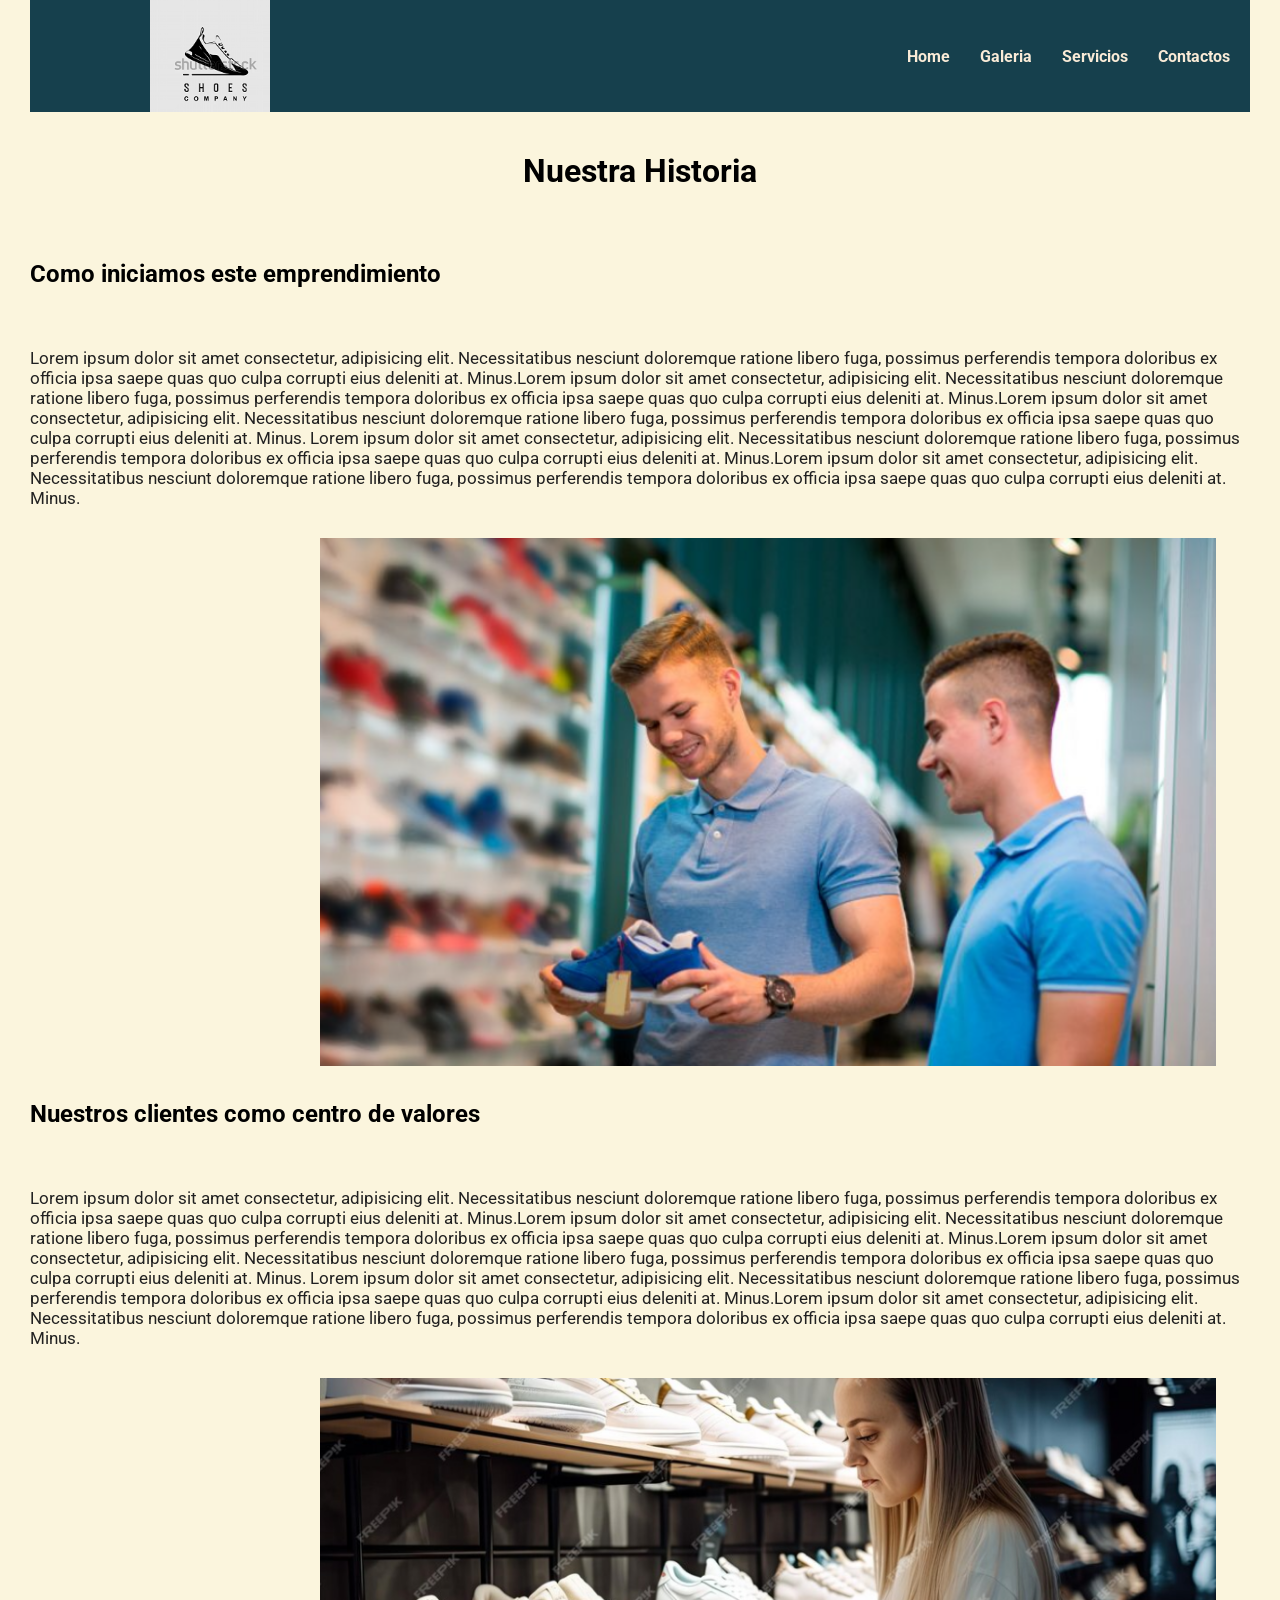
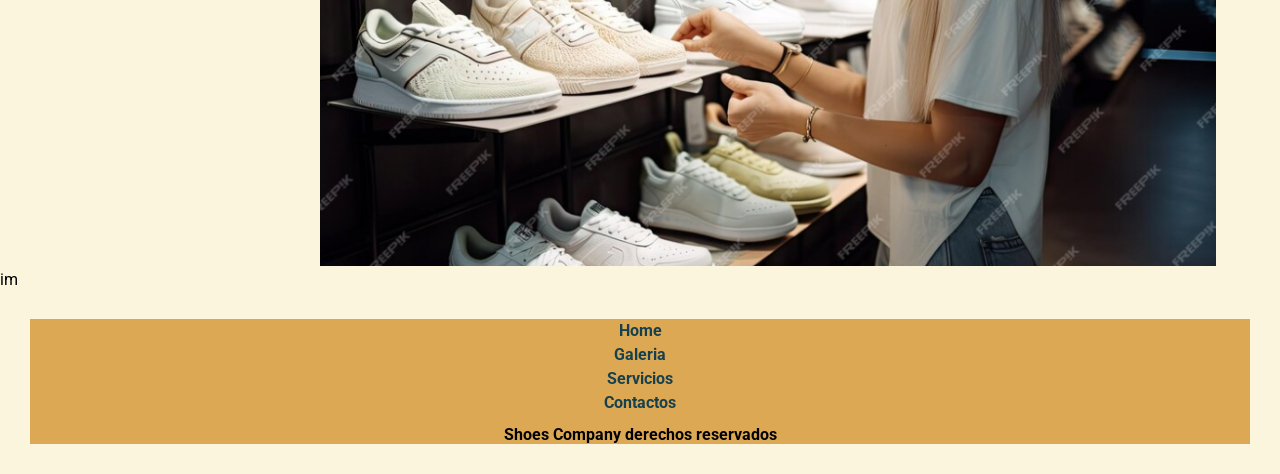
<file: entrega 2/html/nosotros.html>
<!DOCTYPE html>
<html lang="en">
  <head>
    <meta charset="UTF-8" />
    <meta name="viewport" content="width=device-width, initial-scale=1.0" />
    <title>Nosotros</title>
    <link rel="stylesheet" href="../css/style.css" />
    <link rel="preconnect" href="https://fonts.googleapis.com" />
    <link rel="preconnect" href="https://fonts.gstatic.com" crossorigin />
    <link
      href="https://fonts.googleapis.com/css2?family=Roboto:ital,wght@0,100..900;1,100..900&display=swap"
      rel="stylesheet"
    />
  </head>

  <header>
    <img class="logo" src="../img/logo.png" alt="Logo pagina" />
    <nav>
      <ul>
        <li><a href="../index.html">Home</a></li>
        <li><a href="../html/galeria.html">Galeria</a></li>
        <li><a href="../html/servicios.html">Servicios</a></li>
        <li><a href="../html/contacto.html">Contactos</a></li>
      </ul>
    </nav>
  </header>
    <h1>Nuestra Historia</h1>

    <h2>Como iniciamos este emprendimiento</h2>
    <section>
      <p class="texto-contenido">
        Lorem ipsum dolor sit amet consectetur, adipisicing elit. Necessitatibus
        nesciunt doloremque ratione libero fuga, possimus perferendis tempora
        doloribus ex officia ipsa saepe quas quo culpa corrupti eius deleniti
        at. Minus.Lorem ipsum dolor sit amet consectetur, adipisicing elit.
        Necessitatibus nesciunt doloremque ratione libero fuga, possimus
        perferendis tempora doloribus ex officia ipsa saepe quas quo culpa
        corrupti eius deleniti at. Minus.Lorem ipsum dolor sit amet consectetur,
        adipisicing elit. Necessitatibus nesciunt doloremque ratione libero
        fuga, possimus perferendis tempora doloribus ex officia ipsa saepe quas
        quo culpa corrupti eius deleniti at. Minus. Lorem ipsum dolor sit amet
        consectetur, adipisicing elit. Necessitatibus nesciunt doloremque
        ratione libero fuga, possimus perferendis tempora doloribus ex officia
        ipsa saepe quas quo culpa corrupti eius deleniti at. Minus.Lorem ipsum
        dolor sit amet consectetur, adipisicing elit. Necessitatibus nesciunt
        doloremque ratione libero fuga, possimus perferendis tempora doloribus
        ex officia ipsa saepe quas quo culpa corrupti eius deleniti at. Minus.
      </p>
      <img
        src="../img/imagen de pagina nosotros 1.png"
        alt="Nuestro personal de la tienda"
      />

      <h2>Nuestros clientes como centro de valores</h2>
    </section>
    <section>
      <p class="texto-contenido">
        Lorem ipsum dolor sit amet consectetur, adipisicing elit. Necessitatibus
        nesciunt doloremque ratione libero fuga, possimus perferendis tempora
        doloribus ex officia ipsa saepe quas quo culpa corrupti eius deleniti
        at. Minus.Lorem ipsum dolor sit amet consectetur, adipisicing elit.
        Necessitatibus nesciunt doloremque ratione libero fuga, possimus
        perferendis tempora doloribus ex officia ipsa saepe quas quo culpa
        corrupti eius deleniti at. Minus.Lorem ipsum dolor sit amet consectetur,
        adipisicing elit. Necessitatibus nesciunt doloremque ratione libero
        fuga, possimus perferendis tempora doloribus ex officia ipsa saepe quas
        quo culpa corrupti eius deleniti at. Minus. Lorem ipsum dolor sit amet
        consectetur, adipisicing elit. Necessitatibus nesciunt doloremque
        ratione libero fuga, possimus perferendis tempora doloribus ex officia
        ipsa saepe quas quo culpa corrupti eius deleniti at. Minus.Lorem ipsum
        dolor sit amet consectetur, adipisicing elit. Necessitatibus nesciunt
        doloremque ratione libero fuga, possimus perferendis tempora doloribus
        ex officia ipsa saepe quas quo culpa corrupti eius deleniti at. Minus.
      </p>
      <img
        src="../img/imagen-nosotros 2.png"
        alt="Nuestros clientes como prioridad"
      />
    </section>

    <section>im</section>
  </body>
  <footer> <!-- se mejora el footer -->
    <ul>
        <li><a href="../index.html">Home</a></li>
        <li><a href="../html/galeria.html">Galeria</a></li> 
        <li><a href="../html/servicios.html">Servicios</a></li>
        <li><a href="../html/contacto.html">Contactos</a></li>
      </ul>
      <span> Shoes Company derechos reservados</span>
</footer>
</body>

</html>
</file>
<file: css/style.css>
/* aca iniciamos con el reset */
* {
  margin: 0;
  padding: 0;
  box-sizing: border-box;
  font-family: "Roboto", serif; /* font family declarada para todo el proyecto*/
}

/* los estilos del header */

header {
  background-color: #16404d;
  display: flex;
  justify-content: space-between;
  align-items: center;
  padding-right: 20px;
  margin: 0px 30px;
}

.logo {
  margin-left: 10%;
  width: 10%;
}

.logo2 {
  margin-left: 10%;
  width: 15%;
}
header nav ul {
  color: whitesmoke;
  list-style: none;
  display: flex;
  gap: 30px;
}

a {
  color: antiquewhite;
  text-decoration: none;
  font-weight: bold;
}

a:hover {
  /* aplico pseudo clase que cambie el estado de la etiqueta*/
  color: #a6cdc6;
  text-decoration: underline;
}

/* los estilos del body */
body {
  background-color: #fbf5dd;
  height: 60%;
}

h1 {
  text-align: center;
  margin-top: 40px;
  margin-bottom: 40px;
}

h2 {
  padding: 30px;
}

.texto-contenido {
  font-size: 17px;
  color: #212121;
  font-family: "Roboto", serif;
  margin: 30px 30px; /* aplicamos un margin para alinear el texto */
}

.container {
  /* aplique flex box para situar la imagen al lado del texto */
  display: flex;
  align-items: center;
  justify-content: space-between;
  flex-wrap: wrap;
}

.imagen-section {
  width: 30%;
}

.imagen-section img {
  max-width: 100%;
  height: auto;
}

.contenido {
  width: 60%;
  padding: 20px;
}

/* mq para el index */
@media (min-width: 520px) {
  .container {
    flex-direction: column;
  }
  .body {
    display: flex;
    justify-content: center;
    align-items: center;
  }
}

@media (min-width: 728px) {
  .container {
    flex-direction: row;
  }
}

@media (min-width: 1024px) {
  .container {
    flex-direction: row;
  }
}

/* flex para el formulario de contacto */

form {
  display: flex;
  flex-direction: column;
  max-width: 900px;
  margin: 0 auto;
  padding: 20px;
  border: 1px solid #ccc;
  border-radius: 5px;
}

/* estilos de la galeria con Grid */
.contenedor-grid {
  width: 100%;
  margin: auto;
  justify-content: center;
}

img {
  width: 70%;
  height: 100%;
}

.calzado-columna {
  margin: 5px;
}

.calzado .contenedor-grid {
  display: grid;
  justify-content: center;
}

/* Media Query para index */
@media (min-width: 520px) {
  .calzado .contenedor-grid {
    grid-template-columns: repeat(1, 1fr);
  }
}

@media (min-width: 728px) {
  .calzado .contenedor-grid {
    grid-template-columns: repeat(2, 1fr);
  }
}

@media (min-width: 1024px) {
  .calzado .contenedor-grid {
    grid-template-columns: repeat(3, 1fr);
  }
}
/* footer */
footer {
  background-color: #dda853;
  height: 40%;
  text-align: center;
  font-weight: bolder;
  margin: 30px;
}

li ul a {
  text-decoration: none;
}
img {
  margin-left: 25%;
}

.imagenes-galeria {
  margin-left: 0%;
}

footer ul {
  list-style: none;
  margin: 10px;
}

footer ul li a {
  color: #16404d;
  line-height: 1.5;
}
</file>
<file: entrega 2/css/style.css>
/* aca iniciamos con el reset */
* {
  margin: 0;
  padding: 0;
  box-sizing: border-box;
  font-family: "Roboto", serif; /* font family declarada para todo el proyecto*/
}

/* los estilos del header */

header {
  background-color: #16404d;
  display: flex;
  justify-content: space-between;
  align-items: center;
  padding-right: 20px;
  margin: 0px 30px;
}

.logo {
  margin-left: 10%;
  width: 10%;
}

.logo2 {
  margin-left: 10%;
  width: 15%;
}
header nav ul {
  color: whitesmoke;
  list-style: none;
  display: flex;
  gap: 30px;
}

a {
  color: antiquewhite;
  text-decoration: none;
  font-weight: bold;
}

a:hover {
  /* aplico pseudo clase que cambie el estado de la etiqueta*/
  color: #a6cdc6;
  text-decoration: underline;
}

/* los estilos del body */
body {
  background-color: #fbf5dd;
  height: 60%;
}

h1 {
  text-align: center;
  margin-top: 40px;
  margin-bottom: 40px;
}

h2 {
  padding: 30px;
}

.texto-contenido {
  font-size: 17px;
  color: #212121;
  font-family: "Roboto", serif;
  margin: 30px 30px; /* aplicamos un margin para alinear el texto */
}

.container {
  /* aplique flex box para situar la imagen al lado del texto */
  display: flex;
  align-items: center;
  justify-content: space-between;
  flex-wrap: wrap;
}

.imagen-section {
  width: 30%;
}

.imagen-section img {
  max-width: 100%;
  height: auto;
}

.contenido {
  width: 60%;
  padding: 20px;
}

/* mq para el index */
@media (min-width: 520px) {
  .container {
    flex-direction: column;
  }
  .body {
    display: flex;
    justify-content: center;
    align-items: center;
  }
}

@media (min-width: 728px) {
  .container {
    flex-direction: row;
  }
}

@media (min-width: 1024px) {
  .container {
    flex-direction: row;
  }
}

/* flex para el formulario de contacto */

form {
  display: flex;
  flex-direction: column;
  max-width: 900px;
  margin: 0 auto;
  padding: 20px;
  border: 1px solid #ccc;
  border-radius: 5px;
}

/* estilos de la galeria con Grid */
.contenedor-grid {
  width: 100%;
  margin: auto;
  justify-content: center;
}

img {
  width: 70%;
  height: 100%;
}

.calzado-columna {
  margin: 5px;
}

.calzado .contenedor-grid {
  display: grid;
  justify-content: center;
}

@media (min-width: 520px) {
  .calzado .contenedor-grid {
    grid-template-columns: repeat(1, 1fr);
  }
}

@media (min-width: 728px) {
  .calzado .contenedor-grid {
    grid-template-columns: repeat(2, 1fr);
  }
}

@media (min-width: 1024px) {
  .calzado .contenedor-grid {
    grid-template-columns: repeat(3, 1fr);
  }
}
/* footer */
footer {
  background-color: #dda853;
  height: 40%;
  text-align: center;
  font-weight: bolder;
  margin: 30px;
}

li ul a {
  text-decoration: none;
}
img {
  margin-left: 25%;
}

.imagenes-galeria {
  margin-left: 0%;
}

footer ul {
  list-style: none;
  margin: 10px;
}

footer ul li a {
  color: #16404d;
  line-height: 1.5;
}
</file>
